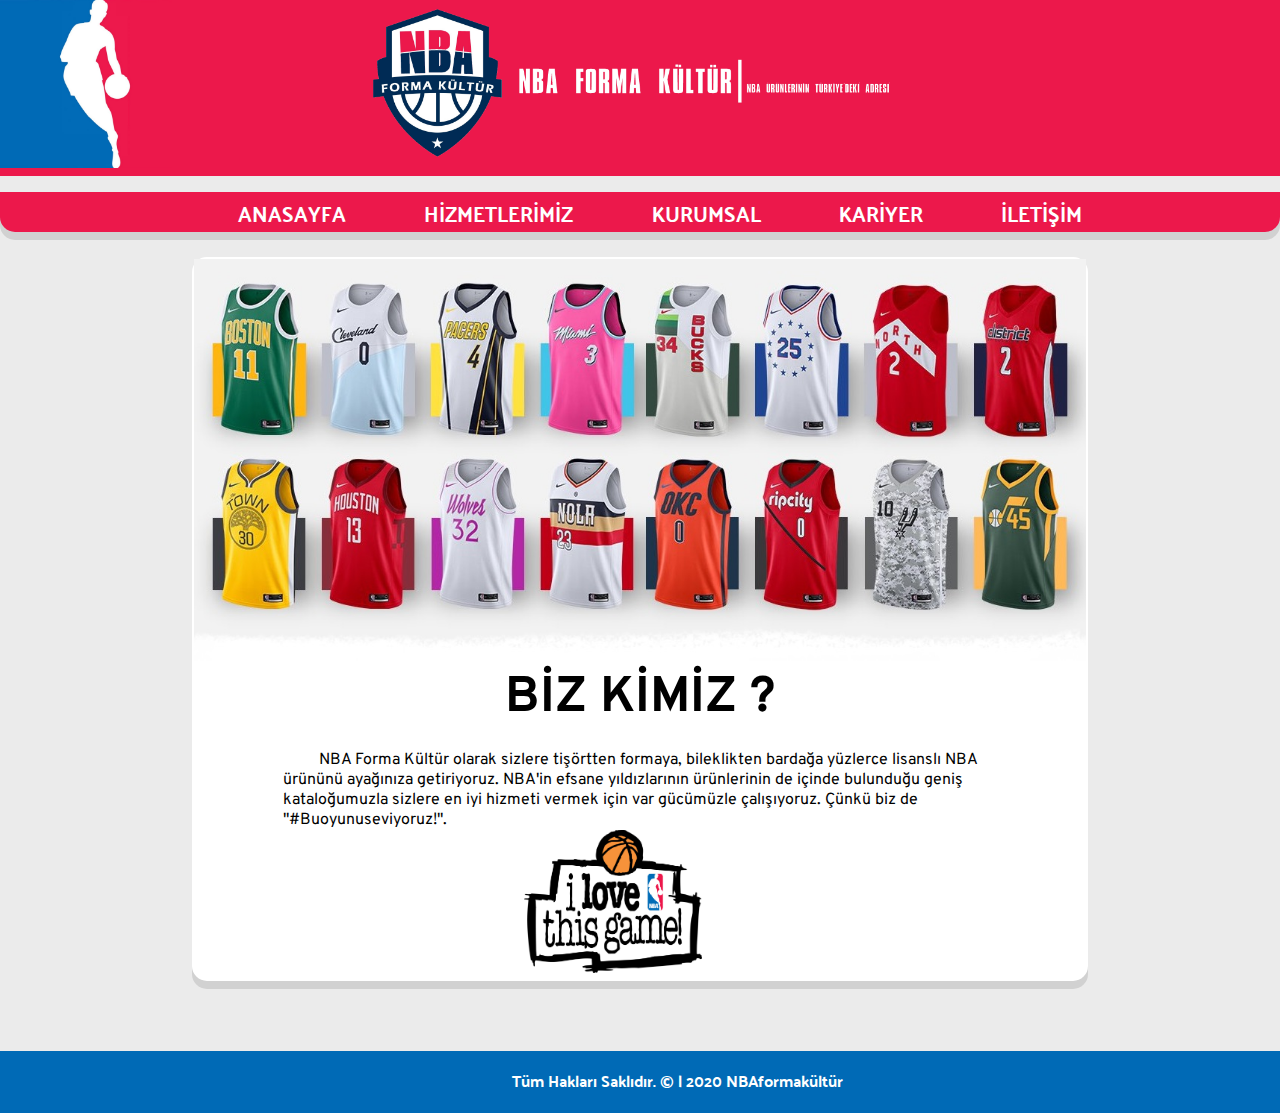
<file: index.html>
<!DOCTYPE html>
<html lang="en">
<head>
    <meta charset="UTF-8">
    <meta name="viewport" content="width=device-width, initial-scale=1.0">
    <title>Ana Sayfa</title>
    <link rel="stylesheet" href="style.css">
    
    <link rel="preconnect" href="https://fonts.gstatic.com">
    <link href="https://fonts.googleapis.com/css2?family=Palanquin+Dark&display=swap" rel="stylesheet">
    <link href="https://fonts.googleapis.com/css2?family=Overpass&display=swap" rel="stylesheet">
    <link rel="stylesheet" href="https://use.fontawesome.com/releases/v5.0.13/css/all.css" integrity="sha384-DNOHZ68U8hZfKXOrtjWvjxusGo9WQnrNx2sqG0tfsghAvtVlRW3tvkXWZh58N9jp" crossorigin="anonymous">
    
</head>
<body>
   
   <div id="alayi">
   
        <header>
        
        <img id="headerNBA" src="headernba.jpg" alt="">
        <img id="headerLOGO"src="logo%20uzun.png" alt="">
        
        </header>
    
        <section>
            
            <nav>            
            
                <ul>
                    
                    <li><a href="index.html"><i class="fas fa-home"></i>  ANASAYFA</a></li>
                    <li><a href="Hizmetlerimiz.html"><i class="fas fa-basketball-ball"></i>  HİZMETLERİMİZ</a></li>
                    <li><a href="Kurumsal.html"><i class="fas fa-building"></i>  KURUMSAL</a></li>
                    <li><a href="Kariyer.html"><i class="fas fa-address-book"></i>  KARİYER</a></li>
                    <li><a href="İletişim.html"><i class="far fa-envelope"></i>  İLETİŞİM</a></li>
                 
                </ul> 
            
                                  
            </nav>
            
            <main>
            
                <div>
                
                <img id = "formafoto"src="AnaSayfaForma.jpg" alt="">
                
                <h1 id = "baslik">BİZ KİMİZ ?</h1>
                
                <p id=tanitim><i class="fas fa-basketball-ball"></i>  NBA Forma Kültür olarak sizlere tişörtten formaya, bileklikten bardağa yüzlerce lisanslı NBA ürününü ayağınıza getiriyoruz. NBA'in efsane yıldızlarının ürünlerinin de içinde bulunduğu geniş kataloğumuzla sizlere en iyi hizmeti vermek için var gücümüzle çalışıyoruz. Çünkü biz de "#Buoyunuseviyoruz!".</p>
                
                <img id =ilovethisgame  src="ilovethisgamelogo.jpg" alt="">
                
                </div>
                
                </main>
            
        </section>
        
        <footer><span id = footeryazi>Tüm Hakları Saklıdır. &copy | 2020 NBAformakültür</span>
        
        <li><a target="_blank" href="https://www.facebook.com"><i class="fab fa-facebook"></i></a></li>
        <li><a target="_blank" href="https://www.instagram.com/?hl=tr"><i class="fab fa-instagram"></i></a></li>
        <li><a target="_blank" href="https://twitter.com"><i class="fab fa-twitter"></i></a></li>
        <li><a target="_blank" href="https://tr.linkedin.com"><i class="fab fa-linkedin"></i></a></li>
        </footer>
        
    </div>
    
</body>
</html>
</file>
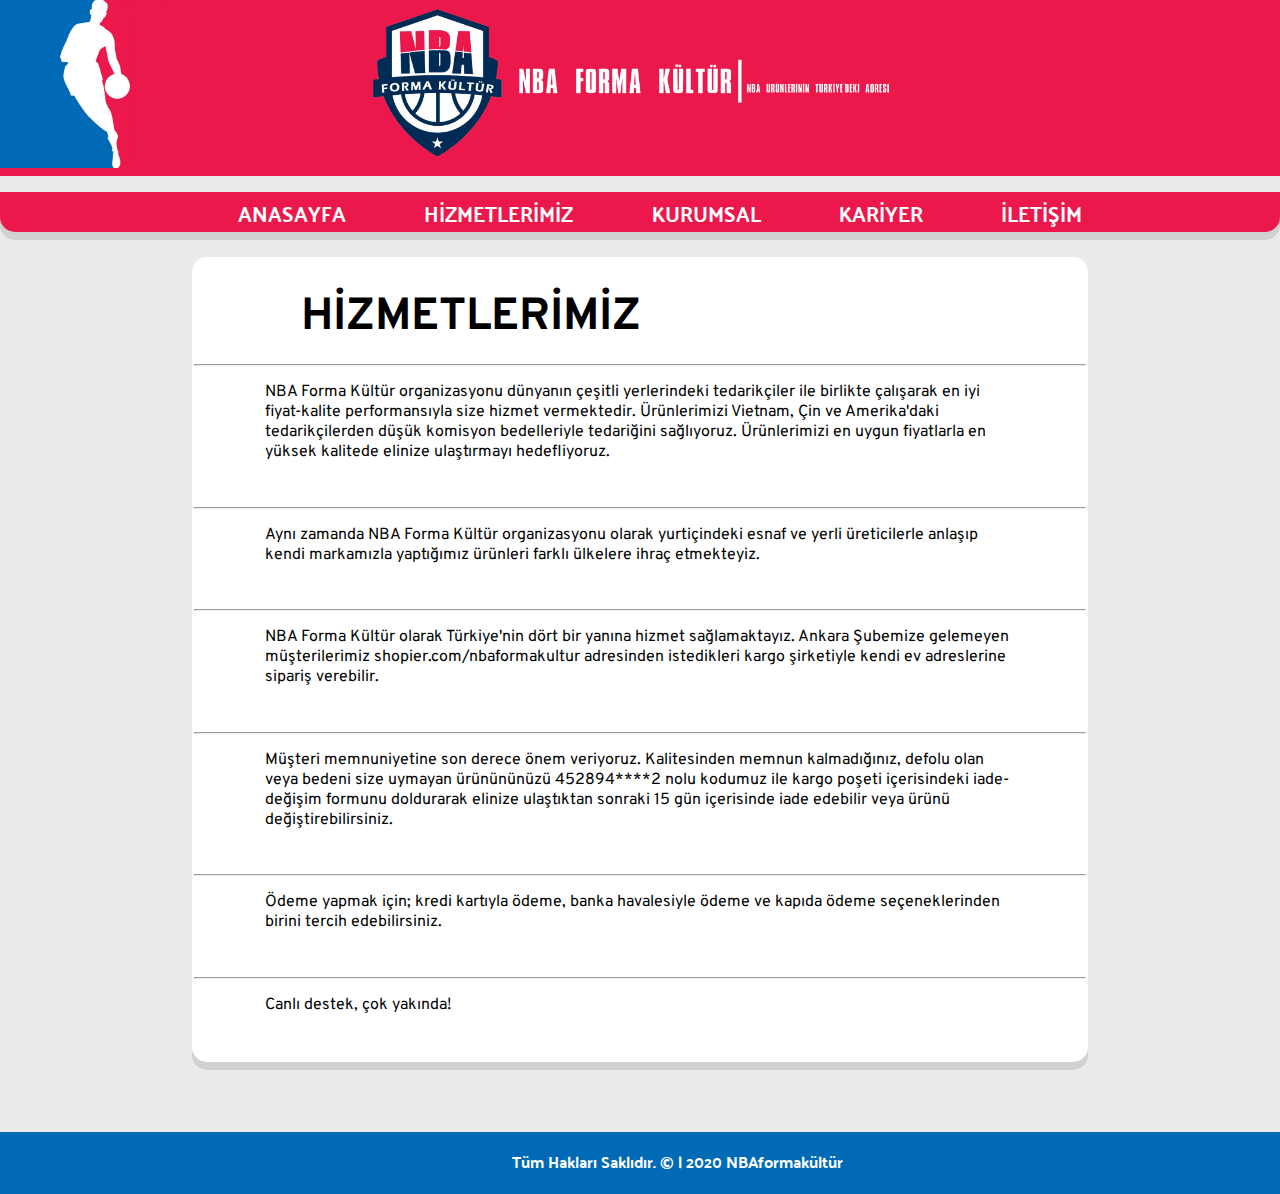
<file: Hizmetlerimiz.html>
<!DOCTYPE html>
<html lang="en">
<head>
    <meta charset="UTF-8">
    <meta name="viewport" content="width=device-width, initial-scale=1.0">
    <title>Hizmetlerimiz</title>
    <link rel="stylesheet" href="style.css">
    
    <link rel="preconnect" href="https://fonts.gstatic.com">
    <link href="https://fonts.googleapis.com/css2?family=Palanquin+Dark&display=swap" rel="stylesheet">
    <link href="https://fonts.googleapis.com/css2?family=Overpass&display=swap" rel="stylesheet">
    <link rel="stylesheet" href="https://use.fontawesome.com/releases/v5.0.13/css/all.css" integrity="sha384-DNOHZ68U8hZfKXOrtjWvjxusGo9WQnrNx2sqG0tfsghAvtVlRW3tvkXWZh58N9jp" crossorigin="anonymous">
    
</head>
<body>
   
   <div id="alayi">
   
        <header>
        
        <img id="headerNBA" src="headernba.jpg" alt="">
        <img id="headerLOGO"src="logo%20uzun.png" alt="">
        
        </header>
    
        <section>
            
            <nav>            
            
                <ul>
                    
                    <li><a href="index.html"><i class="fas fa-home"></i>  ANASAYFA</a></li>
                    <li><a href="Hizmetlerimiz.html"><i class="fas fa-basketball-ball"></i>  HİZMETLERİMİZ</a></li>
                    <li><a href="Kurumsal.html"><i class="fas fa-building"></i>  KURUMSAL</a></li>
                    <li><a href="Kariyer.html"><i class="fas fa-address-book"></i>  KARİYER</a></li>
                    <li><a href="İletişim.html"><i class="far fa-envelope"></i>  İLETİŞİM</a></li>
                
                </ul> 
            
                                  
            </nav>
            
            <main>
            
                <h1 class= hizmetBaslik>HİZMETLERİMİZ</h1>
                <hr>
            
                <p class= "hizmetYazi"><i class="fas fa-basketball-ball"></i>  NBA Forma Kültür organizasyonu dünyanın çeşitli yerlerindeki tedarikçiler ile birlikte çalışarak en iyi fiyat-kalite performansıyla size hizmet vermektedir. Ürünlerimizi Vietnam, Çin ve Amerika'daki tedarikçilerden düşük komisyon bedelleriyle tedariğini sağlıyoruz. Ürünlerimizi en uygun fiyatlarla en yüksek kalitede elinize ulaştırmayı hedefliyoruz.</p> 
                <hr>              
            
                <p class= "hizmetYazi"><i class="fas fa-basketball-ball"></i>  Aynı zamanda NBA Forma Kültür organizasyonu olarak yurtiçindeki esnaf ve yerli üreticilerle anlaşıp kendi markamızla yaptığımız ürünleri farklı ülkelere ihraç etmekteyiz.</p>
                <hr>
                
                <p class="hizmetYazi"><i class="fas fa-basketball-ball"></i>  NBA Forma Kültür olarak Türkiye'nin dört bir yanına hizmet sağlamaktayız. Ankara Şubemize gelemeyen müşterilerimiz shopier.com/nbaformakultur adresinden istedikleri kargo şirketiyle kendi ev adreslerine sipariş verebilir.</p>  
                <hr>          
                
                <p class="hizmetYazi"><i class="fas fa-basketball-ball"></i>  Müşteri memnuniyetine son derece önem veriyoruz. Kalitesinden memnun kalmadığınız, defolu olan veya bedeni size uymayan ürünününüzü 452894****2 nolu kodumuz ile kargo poşeti içerisindeki iade-değişim formunu doldurarak elinize ulaştıktan sonraki 15 gün içerisinde iade edebilir veya ürünü değiştirebilirsiniz.</p>
                <hr>
                
                <p class="hizmetYazi"><i class="fas fa-basketball-ball"></i>  Ödeme yapmak için; kredi kartıyla ödeme, banka havalesiyle ödeme ve kapıda ödeme seçeneklerinden birini tercih edebilirsiniz.</p>
                <hr>
                
                <p class="hizmetYazi"><i class="fas fa-basketball-ball"></i>  Canlı destek, çok yakında!</p>
                
            </main>
            
        </section>
        
        <footer><span id = footeryazi>Tüm Hakları Saklıdır. &copy | 2020 NBAformakültür</span>
        
        <li><a target="_blank" href="https://www.facebook.com"><i class="fab fa-facebook"></i></a></li>
        <li><a target="_blank" href="https://www.instagram.com/?hl=tr"><i class="fab fa-instagram"></i></a></li>
        <li><a target="_blank" href="https://twitter.com"><i class="fab fa-twitter"></i></a></li>
        <li><a target="_blank" href="https://tr.linkedin.com"><i class="fab fa-linkedin"></i></a></li>
        </footer>
        
    </div>
    
</body>
</html>
</file>
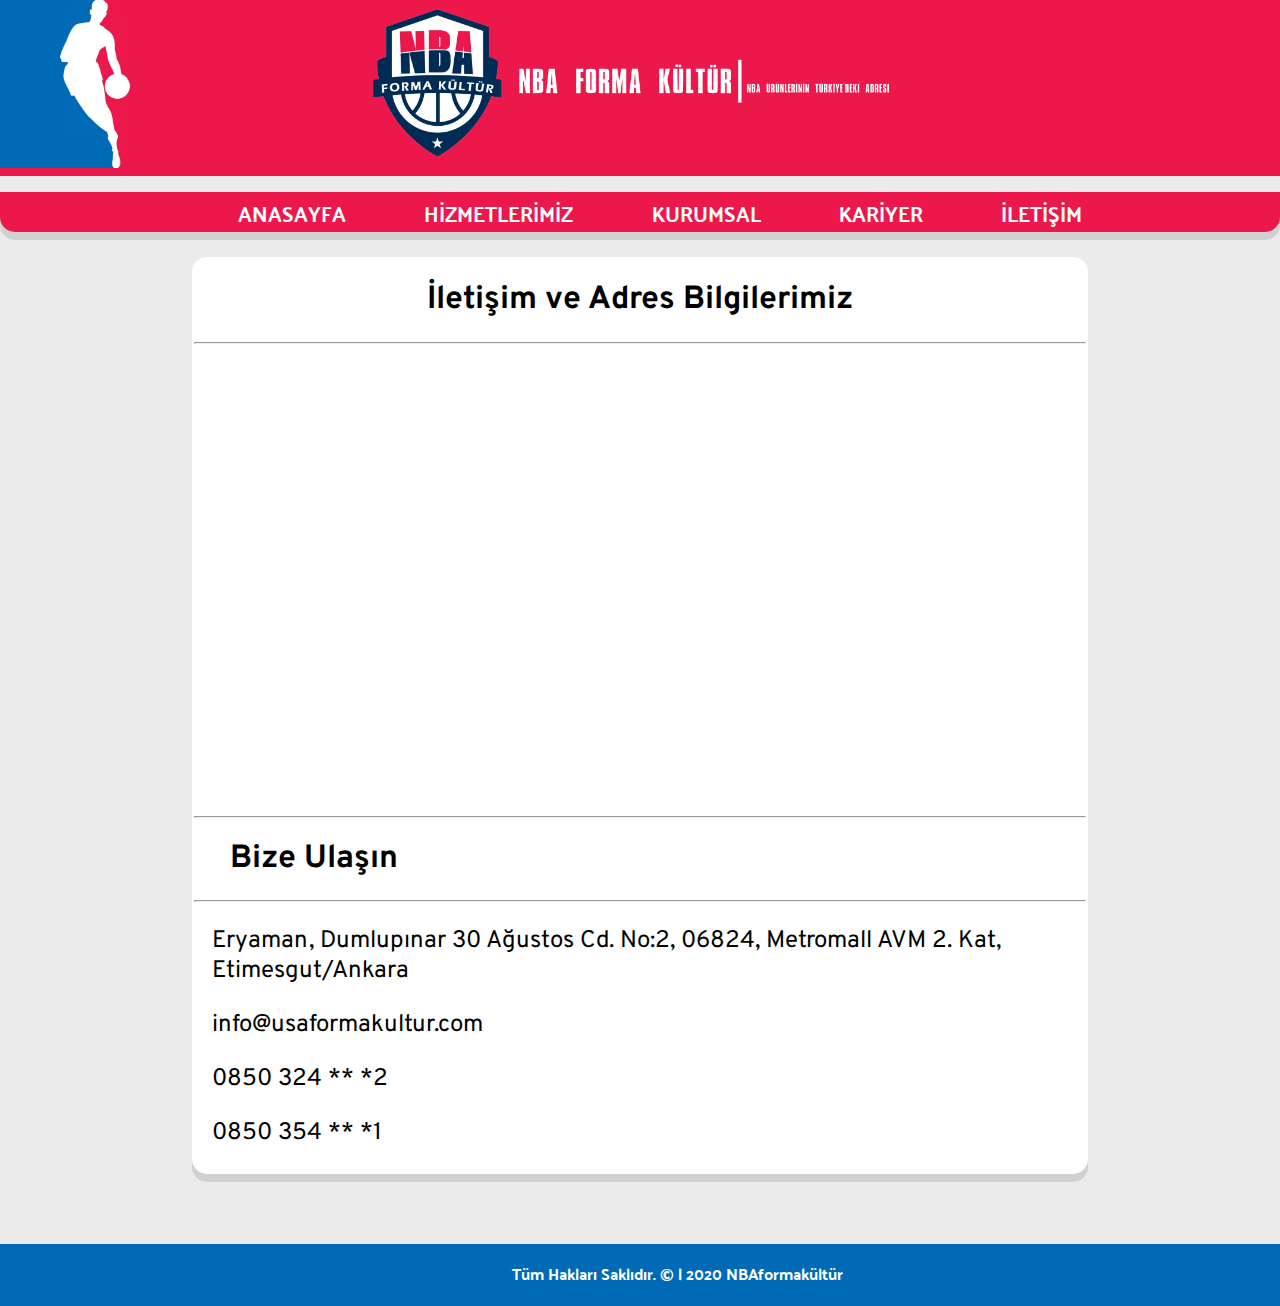
<file: İletişim.html>
<!DOCTYPE html>
<html lang="en">
<head>
    <meta charset="UTF-8">
    <meta name="viewport" content="width=device-width, initial-scale=1.0">
    <title>İletişim</title>
    <link rel="stylesheet" href="style.css">
    
    <link rel="preconnect" href="https://fonts.gstatic.com">
    <link href="https://fonts.googleapis.com/css2?family=Palanquin+Dark&display=swap" rel="stylesheet">
    <link href="https://fonts.googleapis.com/css2?family=Overpass&display=swap" rel="stylesheet">
    <link rel="stylesheet" href="https://use.fontawesome.com/releases/v5.0.13/css/all.css" integrity="sha384-DNOHZ68U8hZfKXOrtjWvjxusGo9WQnrNx2sqG0tfsghAvtVlRW3tvkXWZh58N9jp" crossorigin="anonymous">
    
</head>
<body>
   
   <div id="alayi">
   
        <header>
        
        <img id="headerNBA" src="headernba.jpg" alt="">
        <img id="headerLOGO"src="logo%20uzun.png" alt="">
        
        </header>
    
        <section>
            
            <nav>            
            
                <ul>
                    
                    <li><a href="index.html"><i class="fas fa-home"></i>  ANASAYFA</a></li>
                    <li><a href="Hizmetlerimiz.html"><i class="fas fa-basketball-ball"></i>  HİZMETLERİMİZ</a></li>
                    <li><a href="Kurumsal.html"><i class="fas fa-building"></i>  KURUMSAL</a></li>
                    <li><a href="Kariyer.html"><i class="fas fa-address-book"></i>  KARİYER</a></li>
                    <li><a href="İletişim.html"><i class="far fa-envelope"></i>  İLETİŞİM</a></li>
                
                </ul> 
            
                                  
            </nav>
            
            <main>
            
                <h1 id="iletisimBaslik">İletişim ve Adres Bilgilerimiz</h1>
                <hr>
                <iframe src="https://www.google.com/maps/embed?pb=!1m18!1m12!1m3!1d3057.13362398315!2d32.6086415156616!3d39.983119089819624!2m3!1f0!2f0!3f0!3m2!1i1024!2i768!4f13.1!3m3!1m2!1s0x14d330c6c59ae5c5%3A0xb298c274ba757374!2sMetromall%20AVM!5e0!3m2!1str!2str!4v1605982130222!5m2!1str!2str" width="600" height="450" frameborder="0" style="border:0;" allowfullscreen="" aria-hidden="false" tabindex="0"></iframe>
                <hr>
                
                <h1 id="BizeUlasin">Bize Ulaşın</h1>
                <hr>
                <p class="iletisimYazi"> <i class="fas fa-map-marker-alt"></i> Eryaman, Dumlupınar 30 Ağustos Cd. No:2, 06824, Metromall AVM 2. Kat, Etimesgut/Ankara
                <p class="iletisimYazi"><i class="fas fa-at"></i> info@usaformakultur.com</p>
                <p class="iletisimYazi"><i class="fas fa-mobile-alt"></i>   0850 324 ** *2</p>
                <p class="iletisimYazi"><i class="fas fa-fax"></i>  0850 354 ** *1</p>
                
               
            </main>
            
        </section>
        
        <footer><span id = footeryazi>Tüm Hakları Saklıdır. &copy | 2020 NBAformakültür</span>
        
        <li><a target="_blank" href="https://www.facebook.com"><i class="fab fa-facebook"></i></a></li>
        <li><a target="_blank" href="https://www.instagram.com/?hl=tr"><i class="fab fa-instagram"></i></a></li>
        <li><a target="_blank" href="https://twitter.com"><i class="fab fa-twitter"></i></a></li>
        <li><a target="_blank" href="https://tr.linkedin.com"><i class="fab fa-linkedin"></i></a></li>
        
        </footer>
        
    </div>
    
</body>
</html>
</file>
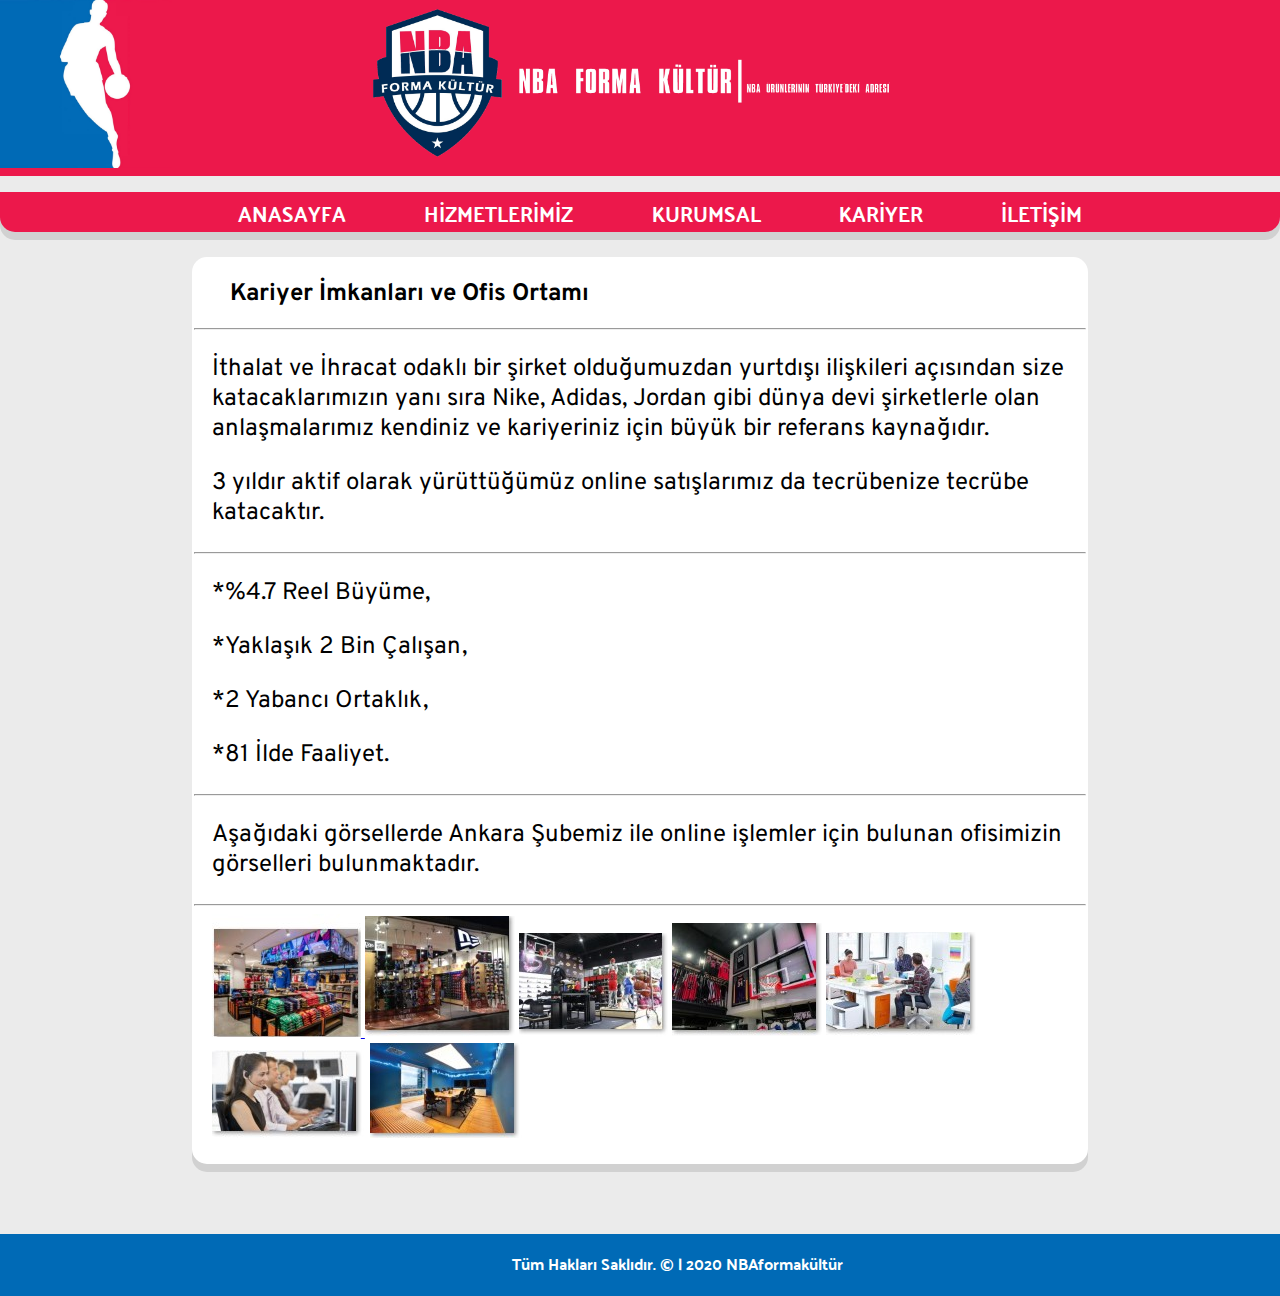
<file: Kariyer.html>
<!DOCTYPE html>
<html lang="en">
<head>
    <meta charset="UTF-8">
    <meta name="viewport" content="width=device-width, initial-scale=1.0">
    <title>Kariyer</title>
    <link rel="stylesheet" href="style.css">
    
    <link rel="preconnect" href="https://fonts.gstatic.com">
    <link href="https://fonts.googleapis.com/css2?family=Palanquin+Dark&display=swap" rel="stylesheet">
    <link href="https://fonts.googleapis.com/css2?family=Overpass&display=swap" rel="stylesheet">
    <link rel="stylesheet" href="https://use.fontawesome.com/releases/v5.0.13/css/all.css" integrity="sha384-DNOHZ68U8hZfKXOrtjWvjxusGo9WQnrNx2sqG0tfsghAvtVlRW3tvkXWZh58N9jp" crossorigin="anonymous">
    
</head>
<body>
   
   <div id="alayi">
   
        <header>
        
        <img id="headerNBA" src="headernba.jpg" alt="">
        <img id="headerLOGO"src="logo%20uzun.png" alt="">
        
        </header>
    
        <section>
            
            <nav>            
            
                <ul>
                    
                    <li><a href="index.html"><i class="fas fa-home"></i>  ANASAYFA</a></li>
                    <li><a href="Hizmetlerimiz.html"><i class="fas fa-basketball-ball"></i>  HİZMETLERİMİZ</a></li>
                    <li><a href="Kurumsal.html"><i class="fas fa-building"></i>  KURUMSAL</a></li>
                    <li><a href="Kariyer.html"><i class="fas fa-address-book"></i>  KARİYER</a></li>
                    <li><a href="İletişim.html"><i class="far fa-envelope"></i>  İLETİŞİM</a></li>
                
                </ul> 
            
                                  
            </nav>
            
            <main>
            
                <h2 id= "KariyerBaslik">Kariyer İmkanları ve Ofis Ortamı</h2>
                <hr>
                
                <p class= "KariyerYazi">İthalat ve İhracat odaklı bir şirket olduğumuzdan yurtdışı ilişkileri açısından size katacaklarımızın yanı sıra Nike, Adidas, Jordan gibi dünya devi şirketlerle olan anlaşmalarımız kendiniz ve kariyeriniz için büyük bir referans kaynağıdır.</p>
                <p class="KariyerYazi">3 yıldır aktif olarak yürüttüğümüz online satışlarımız da tecrübenize tecrübe katacaktır.</p>
                <hr>
                <p class="KariyerYazi">*%4.7 Reel Büyüme,</p>
                <p class="KariyerYazi">*Yaklaşık 2 Bin Çalışan,</p>
                <p class="KariyerYazi">*2 Yabancı Ortaklık,</p>
                <p class="KariyerYazi">*81 İlde Faaliyet.</p>
                <hr>
                
                
                <p class= "KariyerYazi">Aşağıdaki görsellerde Ankara Şubemiz ile online işlemler için bulunan ofisimizin görselleri bulunmaktadır.</p>
                <hr>
                
                   <div class = gallery>
                        <a title= magaza1 href="magaza1.jpg" target="_blank"><img src="magaza1small.jpg" alt=""> </a>
                        <a title= magaza2 href="magaza2.jpg" target="_blank"><img src="magaza2small.jpg" alt=""></a>
                        <a title=magaza3 href="magaza3.jpg" target="_blank"><img src="magaza3small.jpg" alt=""></a>
                        <a title=magaza4 href="magaza4.jpg" target="_blank"><img src="magaza4small.jpg" alt=""></a>
                        <a title=ofis1 href="ofis1.jpg" target="_blank"><img src="ofis1small.jpg" alt=""></a>
                        <a title=ofis2 href="ofis2.jpg" target="_blank"><img src="ofis2small.jpg" alt=""></a>
                        <a title=ofis3 href="ofis3.jpg" target="_blank"><img src="ofis3small.jpg" alt=""></a>
                    </div>
                
                
            </main>
            
        </section>
        
        <footer><span id = footeryazi>Tüm Hakları Saklıdır. &copy | 2020 NBAformakültür</span>
        
        <li><a target="_blank" href="https://www.facebook.com"><i class="fab fa-facebook"></i></a></li>
        <li><a target="_blank" href="https://www.instagram.com/?hl=tr"><i class="fab fa-instagram"></i></a></li>
        <li><a target="_blank" href="https://twitter.com"><i class="fab fa-twitter"></i></a></li>
        <li><a target="_blank" href="https://tr.linkedin.com"><i class="fab fa-linkedin"></i></a></li>
        
        </footer>
        
    </div>
    
</body>
</html>
</file>
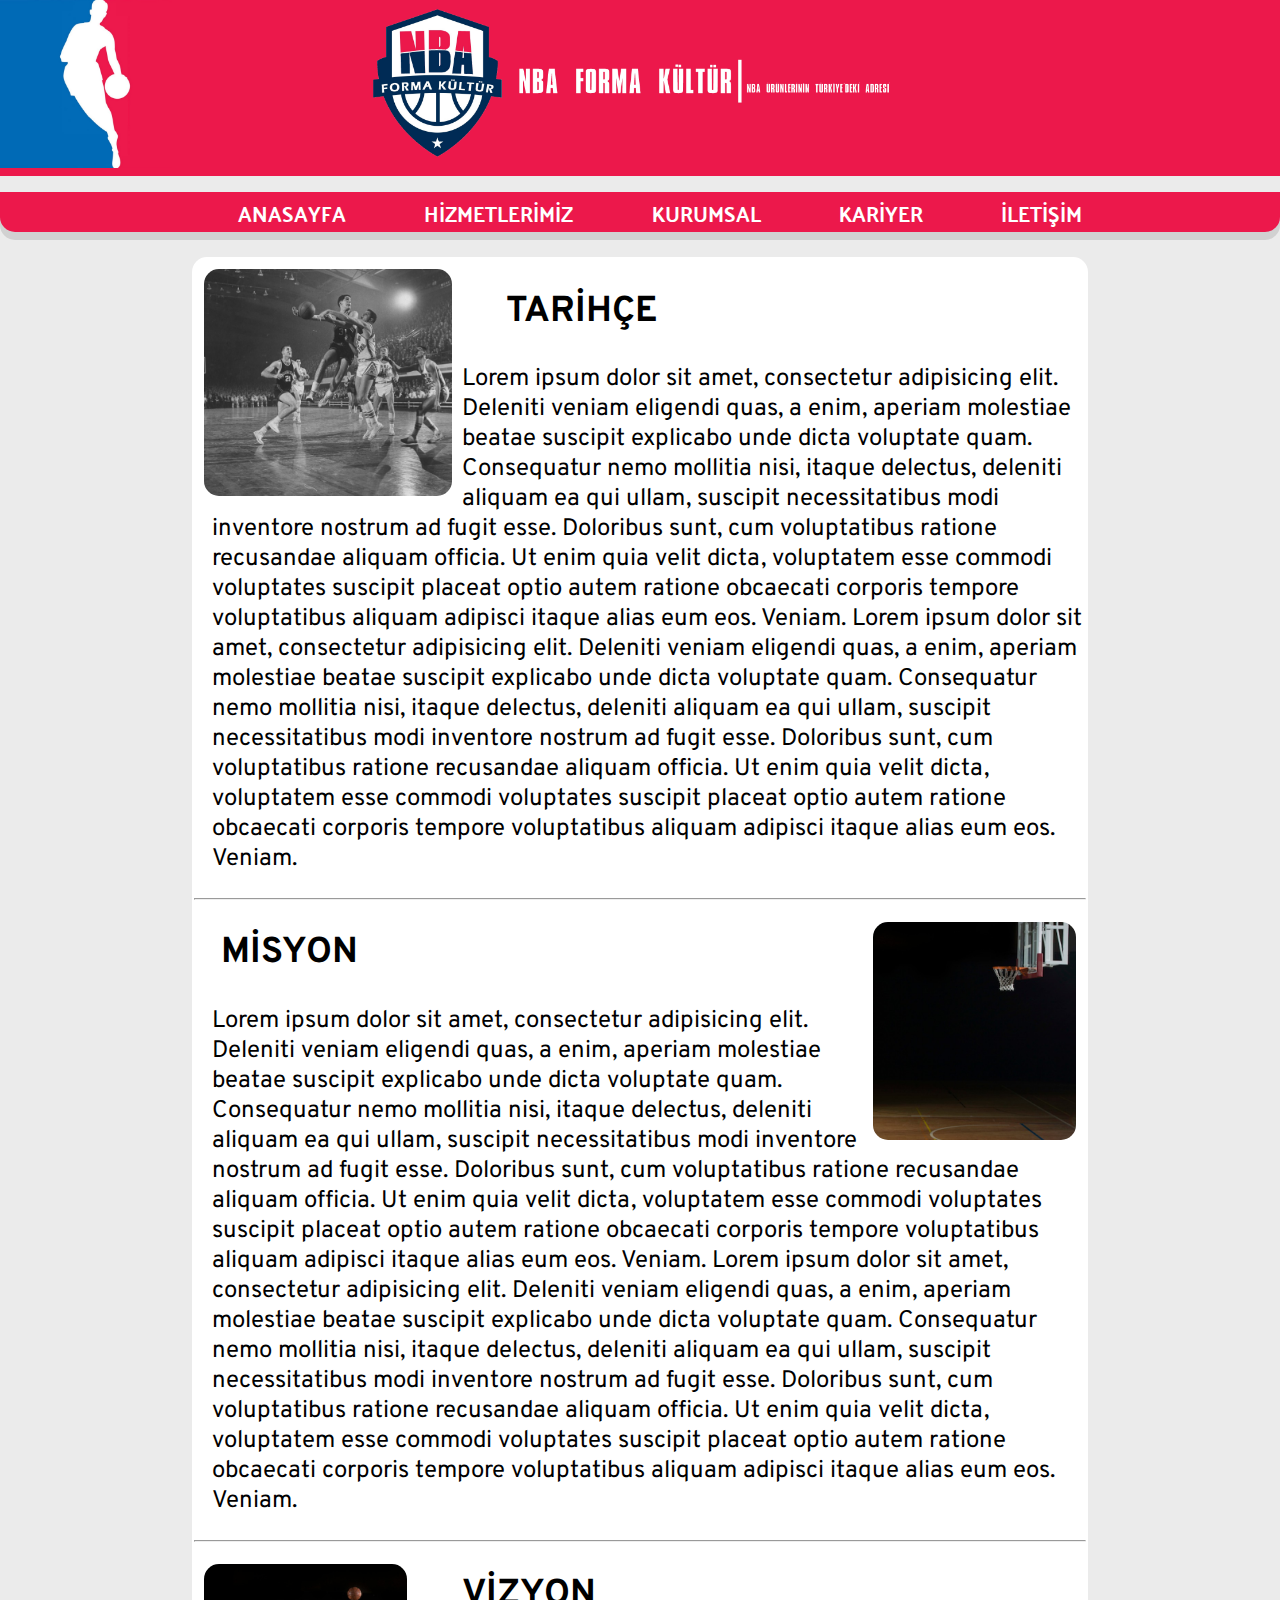
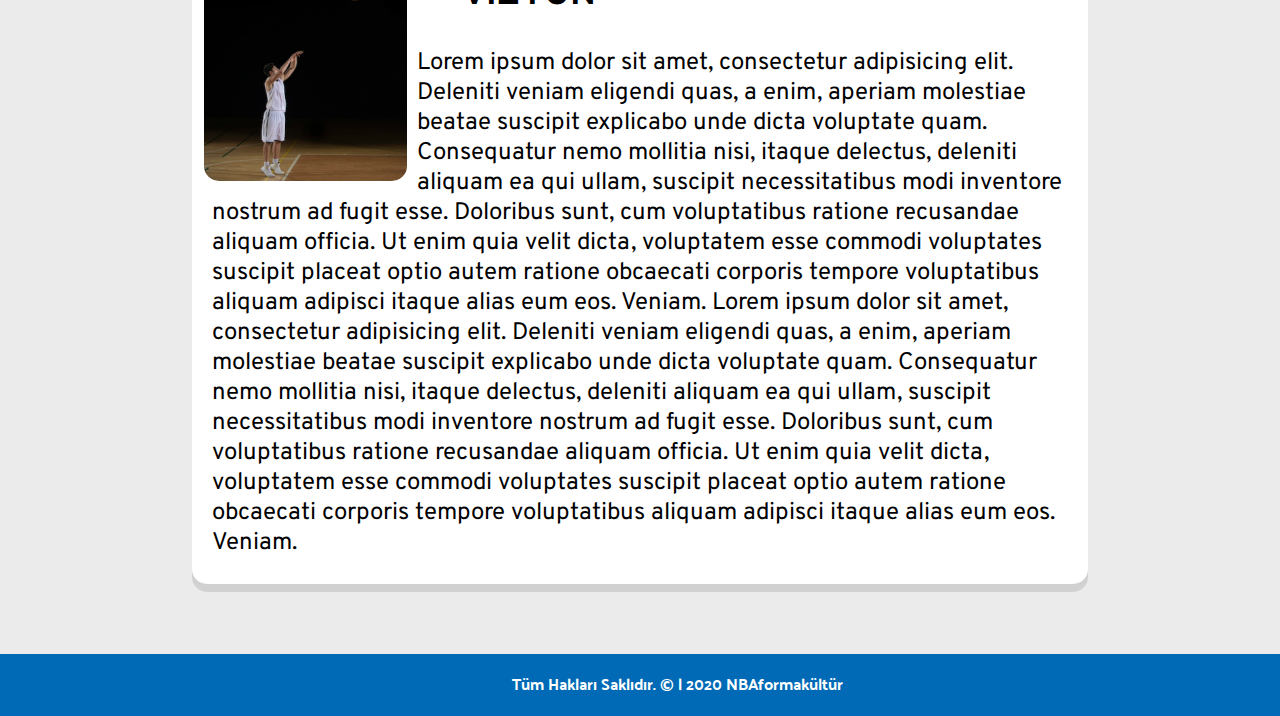
<file: Kurumsal.html>
<!DOCTYPE html>
<html lang="en">
<head>
    <meta charset="UTF-8">
    <meta name="viewport" content="width=device-width, initial-scale=1.0">
    <title>Kurumsal</title>
    <link rel="stylesheet" href="style.css">
    
    <link rel="preconnect" href="https://fonts.gstatic.com">
    <link href="https://fonts.googleapis.com/css2?family=Palanquin+Dark&display=swap" rel="stylesheet">
    <link href="https://fonts.googleapis.com/css2?family=Overpass&display=swap" rel="stylesheet">
    <link rel="stylesheet" href="https://use.fontawesome.com/releases/v5.0.13/css/all.css" integrity="sha384-DNOHZ68U8hZfKXOrtjWvjxusGo9WQnrNx2sqG0tfsghAvtVlRW3tvkXWZh58N9jp" crossorigin="anonymous">
    
</head>
<body>
   
   <div id="alayi">
   
        <header>
        
        <img id="headerNBA" src="headernba.jpg" alt="">
        <img id="headerLOGO"src="logo%20uzun.png" alt="">
        
        </header>
    
        <section>
            
            <nav>            
            
                <ul>
                    
                    <li><a href="index.html"><i class="fas fa-home"></i>  ANASAYFA</a></li>
                    <li><a href="Hizmetlerimiz.html"><i class="fas fa-basketball-ball"></i>  HİZMETLERİMİZ</a></li>
                    <li><a href="Kurumsal.html"><i class="fas fa-building"></i>  KURUMSAL</a></li>
                    <li><a href="Kariyer.html"><i class="fas fa-address-book"></i>  KARİYER</a></li>
                    <li><a href="İletişim.html"><i class="far fa-envelope"></i>  İLETİŞİM</a></li>
                
                </ul> 
            
                                  
            </nav>
            
            <main>
               
               <div2>
                
                <img src="tarihce.jpg" alt="" id="resimTarihce">
                    
                    <h2 id="baslikTarihce"><i class="fas fa-history"></i>  TARİHÇE</h2>
                    
                    <p id="yaziTarihce">Lorem ipsum dolor sit amet, consectetur adipisicing elit. Deleniti veniam eligendi quas, a enim, aperiam molestiae beatae suscipit explicabo unde dicta voluptate quam. Consequatur nemo mollitia nisi, itaque delectus, deleniti aliquam ea qui ullam, suscipit necessitatibus modi inventore nostrum ad fugit esse. Doloribus sunt, cum voluptatibus ratione recusandae aliquam officia. Ut enim quia velit dicta, voluptatem esse commodi voluptates suscipit placeat optio autem ratione obcaecati corporis tempore voluptatibus aliquam adipisci itaque alias eum eos. Veniam. Lorem ipsum dolor sit amet, consectetur adipisicing elit. Deleniti veniam eligendi quas, a enim, aperiam molestiae beatae suscipit explicabo unde dicta voluptate quam. Consequatur nemo mollitia nisi, itaque delectus, deleniti aliquam ea qui ullam, suscipit necessitatibus modi inventore nostrum ad fugit esse. Doloribus sunt, cum voluptatibus ratione recusandae aliquam officia. Ut enim quia velit dicta, voluptatem esse commodi voluptates suscipit placeat optio autem ratione obcaecati corporis tempore voluptatibus aliquam adipisci itaque alias eum eos. Veniam.</p>     
                    <hr>
                    
                <img src="mission.jpg" alt="" id="resimMisyon">
                    
                    <h2 id="baslikMisyon"><i class="fas fa-crosshairs"></i>  MİSYON</h2>
                    
                    <p id="yaziMisyon">Lorem ipsum dolor sit amet, consectetur adipisicing elit. Deleniti veniam eligendi quas, a enim, aperiam molestiae beatae suscipit explicabo unde dicta voluptate quam. Consequatur nemo mollitia nisi, itaque delectus, deleniti aliquam ea qui ullam, suscipit necessitatibus modi inventore nostrum ad fugit esse. Doloribus sunt, cum voluptatibus ratione recusandae aliquam officia. Ut enim quia velit dicta, voluptatem esse commodi voluptates suscipit placeat optio autem ratione obcaecati corporis tempore voluptatibus aliquam adipisci itaque alias eum eos. Veniam. Lorem ipsum dolor sit amet, consectetur adipisicing elit. Deleniti veniam eligendi quas, a enim, aperiam molestiae beatae suscipit explicabo unde dicta voluptate quam. Consequatur nemo mollitia nisi, itaque delectus, deleniti aliquam ea qui ullam, suscipit necessitatibus modi inventore nostrum ad fugit esse. Doloribus sunt, cum voluptatibus ratione recusandae aliquam officia. Ut enim quia velit dicta, voluptatem esse commodi voluptates suscipit placeat optio autem ratione obcaecati corporis tempore voluptatibus aliquam adipisci itaque alias eum eos. Veniam.</p>
                    <hr>
                    
                <img src="vision.jpg" alt="" id=resimVizyon>
                
                    <h2 id=baslikVizyon><i class="fas fa-eye"></i>  VİZYON</h2>
                    
                    <p id=yaziVizyon>Lorem ipsum dolor sit amet, consectetur adipisicing elit. Deleniti veniam eligendi quas, a enim, aperiam molestiae beatae suscipit explicabo unde dicta voluptate quam. Consequatur nemo mollitia nisi, itaque delectus, deleniti aliquam ea qui ullam, suscipit necessitatibus modi inventore nostrum ad fugit esse. Doloribus sunt, cum voluptatibus ratione recusandae aliquam officia. Ut enim quia velit dicta, voluptatem esse commodi voluptates suscipit placeat optio autem ratione obcaecati corporis tempore voluptatibus aliquam adipisci itaque alias eum eos. Veniam. Lorem ipsum dolor sit amet, consectetur adipisicing elit. Deleniti veniam eligendi quas, a enim, aperiam molestiae beatae suscipit explicabo unde dicta voluptate quam. Consequatur nemo mollitia nisi, itaque delectus, deleniti aliquam ea qui ullam, suscipit necessitatibus modi inventore nostrum ad fugit esse. Doloribus sunt, cum voluptatibus ratione recusandae aliquam officia. Ut enim quia velit dicta, voluptatem esse commodi voluptates suscipit placeat optio autem ratione obcaecati corporis tempore voluptatibus aliquam adipisci itaque alias eum eos. Veniam.</p>         
                </div2>
            
                
                </main>
            
        </section>
        
        <footer><span id = footeryazi>Tüm Hakları Saklıdır. &copy | 2020 NBAformakültür</span>
        
        <li><a target="_blank" href="https://www.facebook.com"><i class="fab fa-facebook"></i></a></li>
        <li><a target="_blank" href="https://www.instagram.com/?hl=tr"><i class="fab fa-instagram"></i></a></li>
        <li><a target="_blank" href="https://twitter.com"><i class="fab fa-twitter"></i></a></li>
        <li><a target="_blank" href="https://tr.linkedin.com"><i class="fab fa-linkedin"></i></a></li>
        
        </footer>
        
    </div>
    
</body>
</html>
</file>
<file: style.css>
*{
    box-sizing: border-box;
}

body{
    margin: 0;
    padding: 0;
    font-family: 'Palanquin Dark', sans-serif;
    background-color: #ebebeb;
}

#alayi{
    width: 100%;
    margin: auto;
    height: auto;    
}

header{
    width:100%;
    height:auto;
    position: relative;
    color: white;
    background-color: rgb(236,24,75);
}

#headerNBA{
    width:100%;
    height:auto;    
}

#headerLOGO{
    position: absolute;
    width:45%;
    height: auto;
    top:4%;
    left:29%;
}

section{
    width:100%;
    height: auto;
    margin-top: 0px;
}

nav{
    background-color: rgb(236,24,75);
    box-shadow: 0px 8px #d1d1d1;
    border-bottom-left-radius: 15px;
    border-bottom-right-radius: 15px;
    text-align: center;
}
nav li{
    display: inline;
    padding: 0px;
    list-style-type: none; 
}

nav li a{
    color:white;
    font-size: 130%;
    text-decoration: none;
    text-align: center;
    padding-bottom: 0px;
    padding-left: 3%;
    padding-right: 3%;
}

nav li a:hover{
    background-color: #bc153f;
}

main{
    width:70%;
    height: auto;
    margin: auto;
    padding: 2px;
    margin-top: 25px;
    margin-bottom: 70px;
    background-color: white;
    border-radius: 15px;
    box-shadow: 0px 8px #d1d1d1;
    font-family: 'Overpass', sans-serif;
}

#formafoto{
    width: 100%;
    height: auto;
}

#baslik{
    margin:auto;
    font-size: 50px;
    text-align: center;
}

#tanitim{
    width: 80%;
    margin: auto;
    text-indent: 5%;
    margin-top: 20px;
}

#ilovethisgame{
    width: 20%;
    margin-left: 37%; 
}


footer{
    width: 100%;
    height: 5%;
    background-color: #006ab6;
    color: white;
    line-height: 60px;
    text-align: right;    
}

#footeryazi{
    float: left;
    margin-left: 40%;
}

footer li{
    display: inline;
    padding: 0px;
    list-style-type: none; 
}

footer li a{
    margin-right: 2%;
    font-size: 20px;
    text-decoration: none;
    color: white;
    text-align: right;
}

.hizmetBaslik{
    width: 100%;
    height: 45px;
    font-size: 45px;
    margin-left: 12%;
}

.hizmetYazi{
    margin-left: 8%;
    margin-right: 8%;
    margin-bottom: 5%;
}

div2{
    font-size: 150%;
}


#resimTarihce{
    width: 30%;
    padding: 10px;
    border-radius: 25px;
    float: left;
}

#baslikTarihce{
    padding-left: 35%;
}

#yaziTarihce{
    padding-left: 2%;
}


#resimMisyon{
    width: 25%;     
    padding: 10px;
    border-radius: 25px;
    float: right;
}

#baslikMisyon{
    padding-left: 3%;
}

#yaziMisyon{
    padding-left: 2%;
}

#resimVizyon{
    width: 25%;
    padding: 10px;
    border-radius: 25px;
    float: left;
}

#baslikVizyon{
    padding-left: 30%;
}

#yaziVizyon{
    padding-left: 2%;
}

#KariyerBaslik{
    padding-left: 4%;
}

.KariyerYazi{
    padding-left: 2%;
    font-size: 150%;
}

.gallery{
    padding-left: 2%;
    padding-bottom: 2%;
}

#iletisimBaslik{
    text-align: center;

}

iframe{
    width: 100%;
    border-radius: 15px;
}

#BizeUlasin{
    padding-left: 4%;
    font-size: 200%;
}
.iletisimYazi{
    padding-left: 2%;
    font-size: 150%;
}
</file>
